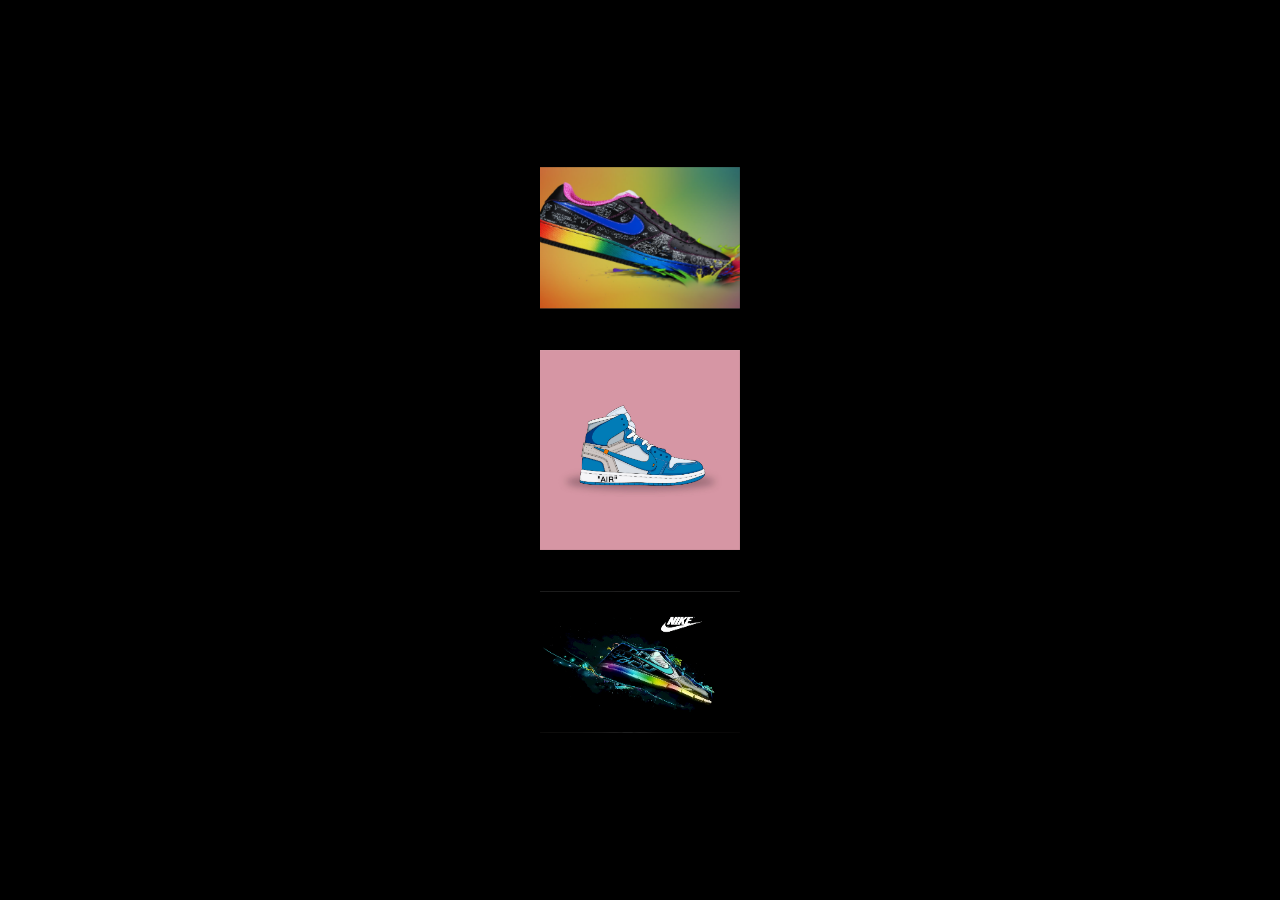
<file: images nav/index.html>
<!DOCTYPE html>
<html lang="en">
<head>
  <meta charset="UTF-8">
  <meta name="viewport" content="width=device-width, initial-scale=1.0">
  <link rel="stylesheet" href="style.css">
  <title>Document</title>
</head>
<body>
  <div class="box">
    <span style="--i:1"><img src="Nike-shoes2.jpg"></span>
    <span style="--i:2"><img src="Nike-shoes3.jpg"></span>
    <span style="--i:3"><img src="Nike-shoes4.jpg"></span>
    <span style="--i:4"><img src="Nike-shoes5.jpg"></span>
    <span style="--i:5"><img src="Nike-shoes6.jpg"></span>
    <span style="--i:6"><img src="Nike-shoes7.jpg"></span>
    <span style="--i:7"><img src="Nike-shoes8.jpg"></span>
    <span style="--i:8"><img src="Nike-shoes9.jpg"></span>

  </div>

</body>
</html>
</file>
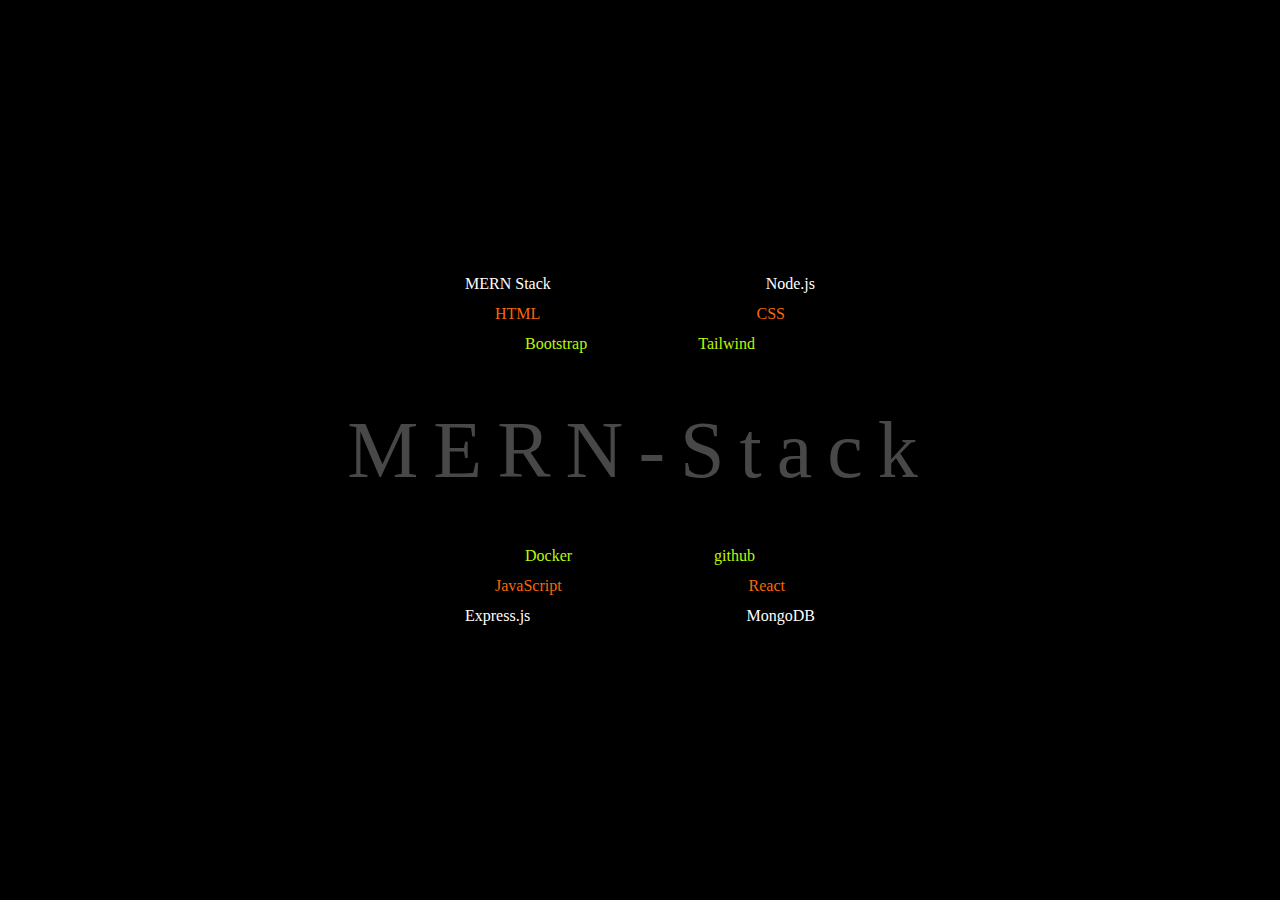
<file: my Animatin/index.html>
<!DOCTYPE html>
<html lang="en">
  <head>
    <meta charset="UTF-8" />
    <meta name="viewport" content="width=device-width, initial-scale=1.0" />
    <link rel="stylesheet" href="style.css" />
    <title>Document</title>
  </head>
  <body>

  <ul>
    <li>M</li>
    <li>E</li>
    <li>R</li>
    <li>N</li>
    <li>-</li>
    <li>S</li>
    <li>t</li>
    <li>a</li>
    <li>c</li>
    <li>k</li>
  </ul>
    <div class="loader">
      <span class="big-box1"><p class="word-1">MERN Stack</p>
        <p class="word-2">Node.js</p>
        <p class="word-3">Express.js</p>
        <p class="word-4">MongoDB</p>
      </span>
      <span class="big-box2">
        <p class="wordp2-1">HTML</p>
        <p class="wordp2-2">CSS</p>
        <p class="wordp2-3">JavaScript</p>
        <p class="wordp2-4">React</p>
      </span>
      <span class="big-box3">
        <p class="wordp3-1">Bootstrap</p>
        <p class="wordp3-2">Tailwind</p>
        <p class="wordp3-3">Docker</p>
        <p class="wordp3-4">github</p>
      </span>
    </div>
  </body>
</html>
</file>
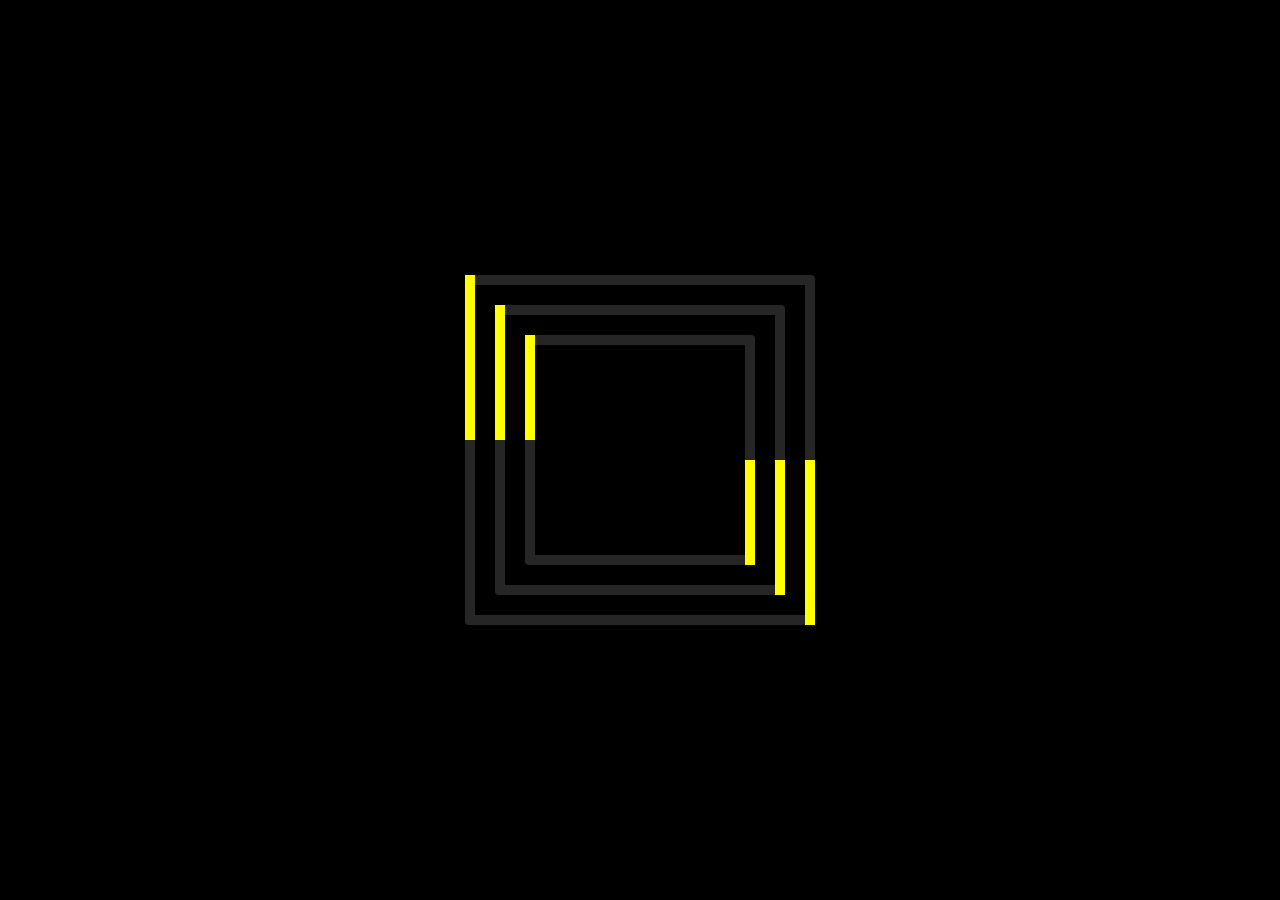
<file: Rotating square/index.html>
<!DOCTYPE html>
<html lang="en">
<head>
  <meta charset="UTF-8">
  <meta name="viewport" content="width=device-width, initial-scale=1.0">
  <link rel="stylesheet" href="style.css">
  <title>Document</title>
</head>
<body>
  <div class="loader">
    <span></span>
    <span></span>
    <span></span>
  </div>
</body>
</html>
</file>
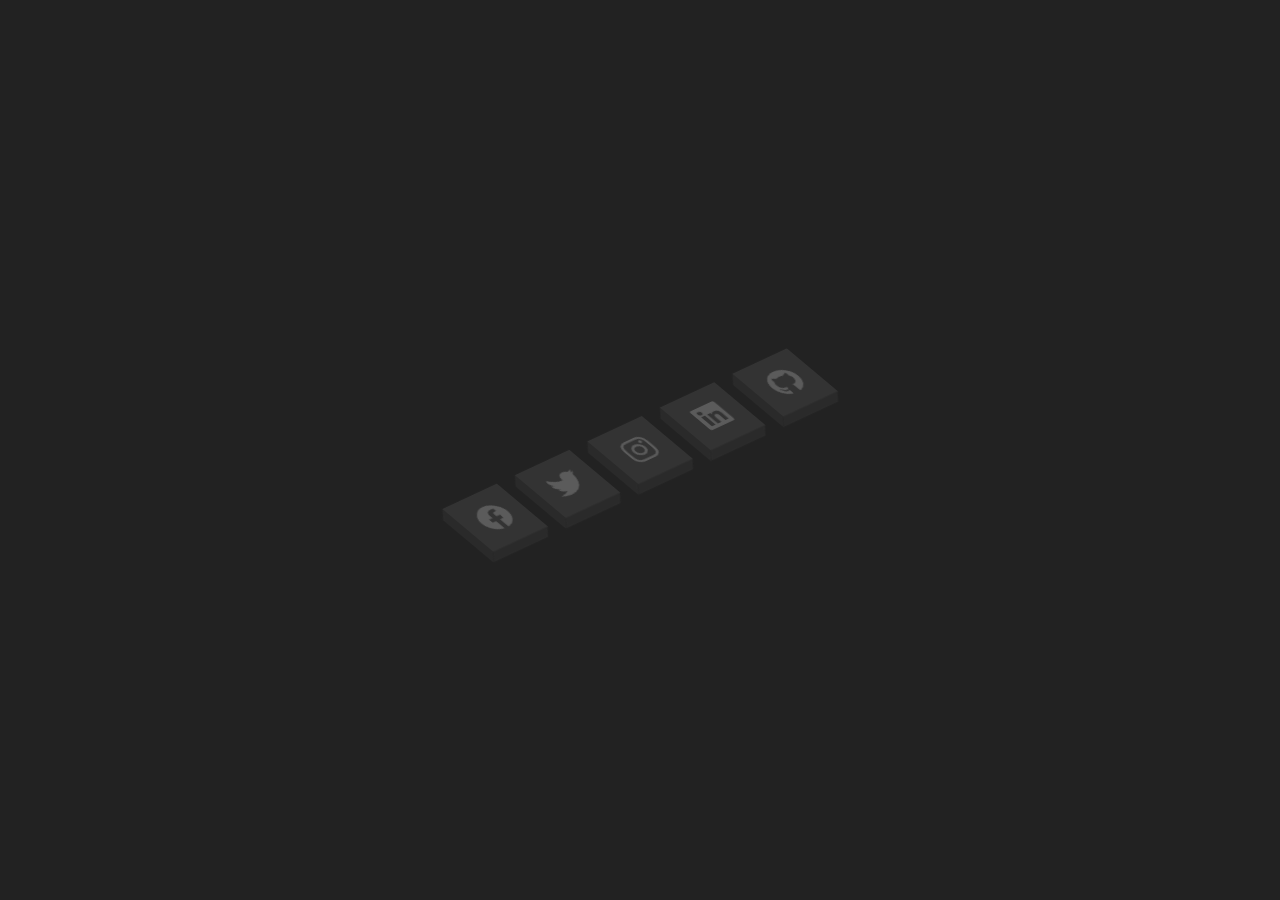
<file: social icon/index.html>
<!DOCTYPE html>
<html lang="en">
<head>
  <meta charset="UTF-8">
  <meta name="viewport" content="width=device-width, initial-scale=1.0">
  <link rel="stylesheet" href="css/all.css">
  <link rel="stylesheet" href="css/style.css">
  <title>Social Icon 3D</title>
</head>
<body>
  <ul>
    <li>
      <a href="#">
        <span></span>
        <span></span>
        <span></span>
        <span></span>
        <span class="fa-brands fa-facebook"></span>
      </a>
    </li>
    <li>
      <a href="#">
        <span></span>
        <span></span>
        <span></span>
        <span></span>
    
        <span class="fa-brands fa-twitter"></span>
      </a>
    </li>
    <li>
      <a href="#">
        <span></span>
        <span></span>
        <span></span>
        <span></span>
        <span class="fa-brands fa-instagram"></span>
      </a>
    </li>
    <li>
      <a href="#">
        <span></span>
        <span></span>
        <span></span>
        <span></span>
        <span class="fa-brands fa-linkedin"></span>
      </a>
    </li>
    <li>
      <a href="#">
        <span></span>
        <span></span>
        <span></span>
        <span></span>
        <span class="fa-brands fa-github"></span>
      </a>
    </li>
  </ul>
</body>
</html>
</file>
<file: images nav/style.css>
*{
  margin: 0;
  padding: 0;
  box-sizing: border-box;
}
body{
  display: flex;
  justify-content: center;
  align-items: center;
  min-height: 100vh;
  background: #000;
}

.box{
  position: relative;
  width: 200px;
  height: 200px;
  transform-style: preserve-3d;
  animation: animate 20s linear infinite;
}
@keyframes animate{
  0%{
    transform: perspective(1000px) rotateX(0deg) rotateY(35deg);
  }
  100%{
    transform: perspective(1000px) rotateX(360deg) rotateY(35deg);
  }
}
.box span{
  position: absolute;
  top: 0;
  left: 0;
  width: 100%;
  height: 100%;
  transform-origin: center;
  transform-style: preserve-3d;
  transform: rotateX(calc(var(--i) * 45deg)) translateZ(300px);
}
.box span img{
  position: absolute;
  top: 0;
  left: 0;
  width: 100%;
  height: 100%;
  object-fit: cover;
}
</file>
<file: my Animatin/style.css>
* {
  margin: 0;
  padding: 0;
  box-sizing: border-box;
}

body {
  background: #000;
}
/* ------------------------------- #First Animation ------------ */
ul{
  position: absolute;
  top: 50%;
  left: 50%;
  transform: translate(-50%, -50%);
  display: flex;
}
ul li{
  list-style: none;
  font-size: 5em;
  letter-spacing: 15px;
  color: #484848;
  text-shadow: none;
  animation: animate1 1s infinite linear;
}
@keyframes animate1 {
  0%{
    color: #a7a300;
    text-shadow: none;
  }
  18%{
    color: #a7a300;
    text-shadow: none;
  }
  20%{
    color: #fff900;
    text-shadow: 0 0 7px #fff000, 0 0 20px #ff6c00;
  }
  30%{
    color: #a7a300;
    text-shadow: none;
  }
  35%{
    color: #fff900;
    text-shadow: 0 0 7px #fff000, 0 0 20px #ff6c00;
  }
  70%{
    color: #a7a300;
    text-shadow: none;
  }
  85%{
    color: #fff900;
    text-shadow: 0 0 7px #fff000, 0 0 20px #ff6c00;
  }
  90%{
    color: #a7a300;
    text-shadow: none;
  }
  100%{
    color: #a7a300;
    text-shadow: none;
  }
}

ul li:nth-child(1){
  animation-delay: .2s;
}
ul li:nth-child(2){
  animation-delay: .4s;
}
ul li:nth-child(3){
  animation-delay: .6s;
}
ul li:nth-child(4){
  animation-delay: .8s;
}
ul li:nth-child(5){
  animation-delay: 1s;
}
ul li:nth-child(6){
  animation-delay: 1.2s;
}
ul li:nth-child(7){
  animation-delay: 1.4s;
}
ul li:nth-child(8){
  animation-delay: 1.6s;
}
ul li:nth-child(9){
  animation-delay: 1.8s;
}
ul li:nth-child(10){
  animation-delay: 2s;
}
/* ------------------------------- #Second Animation ------- */
.loader {
  position: absolute;
  top: 50%;
  left: 50%;
  transform: translate(-50%, -50%);
  width: 350px;
  height: 350px;
  perspective: 700px;
  background: transparent;
}
.loader span {
  position: absolute;
}


.loader span:nth-child(1) {
  top: 0;
  left: 0;
  right: 0;
  bottom: 0;
  animation: animate 10s linear infinite;
}
.loader span:nth-child(2) {
  top: 30px;
  left: 30px;
  right: 30px;
  bottom: 30px;
  animation: animate 8s linear infinite;
}
.loader span:nth-child(3) {
  top: 60px;
  left: 60px;
  right: 60px;
  bottom: 60px;
  animation: animate 6s linear infinite;
}

@keyframes animate {
  0% {
    transform: rotateY(0deg);
  }
  100% {
    transform: rotateY(360deg);
  }
}
.big-box1{
  position: relative;
}
.loader .big-box1 .word-1,.word-2, .word-3 ,.word-4{
  color: #fff;
  animation: animate_p 10s linear infinite;
  position: absolute;
}
.loader .big-box1 .word-1,.loader .big-box2 .wordp2-1,.loader .big-box3 .wordp3-1{
  top:0;
  left: 0;
}
.loader .big-box1 .word-2,.loader .big-box2 .wordp2-2,.loader .big-box3 .wordp3-2{
  top:0;
  right: 0;
}
.loader .big-box1 .word-3,.loader .big-box2 .wordp2-3,.loader .big-box3 .wordp3-3{
  bottom:0;
  left: 0;
}
.loader .big-box1 .word-4,.loader .big-box2 .wordp2-4,.loader .big-box3 .wordp3-4{
  bottom:0;
  right: 0;
}

.big-box2{
  position: relative;
}
.loader .big-box2 .wordp2-1,.wordp2-2,.wordp2-3,.wordp2-4{
  color: #f76708;
  animation: animate_p 8s linear infinite;
  position: absolute;
}
.loader .big-box3 .wordp3-1,.wordp3-2,.wordp3-3,.wordp3-4{
  color: #bbf708;
  animation: animate_p 6s linear infinite;
  position: absolute;
}
@keyframes animate_p {
  0% {
    transform: rotateY(0deg);
  }
  50% {
    transform: rotateY(180deg);
  }
  75% {
    transform: rotateY(270deg);
  }
  100% {
    transform: rotateY(360deg);
  }
}
</file>
<file: Rotating square/style.css>
*{
  margin: 0;
  padding: 0;
  box-sizing: border-box;
}

body {
  background: #000;
}
.loader {
  position: absolute;
  top: 50%;
  left: 50%;
  transform: translate(-50%, -50%);
  width: 350px;
  height: 350px;
  perspective: 700px;
  background: transparent ;
}
.loader span{
  position: absolute;
  border: 10px solid #262626;
  border-radius: 4px;
}
.loader span::before{
  position: absolute;
  content: '';
  top: -10px;
  left: -10px;
  width: 10px;
  height: 50%;
  background: #ff0;
}

.loader span::after{
  position: absolute;
  content: '';
  bottom: -10px;
  right: -10px;
  width: 10px;
  height: 50%;
  background: #ff0;
}
.loader span:nth-child(1){
  top: 0;
  left: 0;
  right: 0;
  bottom: 0;
  animation: animate 8s linear infinite;
}
.loader span:nth-child(2){
  top: 30px;
  left: 30px;
  right: 30px;
  bottom: 30px;
  animation: animate 4s linear infinite;
}
.loader span:nth-child(3){
  top: 60px;
  left: 60px;
  right: 60px;
  bottom: 60px;
  animation: animate 2s linear infinite;
}

@keyframes animate{
  0%{
    transform: rotateY(0deg);
  }
  100%{
    transform: rotateY(360deg);
  }
}
</file>
<file: social icon/css/style.css>
*{
  margin: 0;
  padding: 0;
  box-sizing: border-box;
}
body{
  display: flex;
  justify-content: center;
  align-items: center;
  min-height: 100vh;
  background: #222;
}
ul{
  list-style: none;
  position: relative;
  display: flex;
  transform-style: preserve-3d;
  transform:rotate(-25deg) skew(25deg);
}
ul li{
  position: relative;
  width: 60px;
  height: 60px;
  margin: 0 10px;
}
ul li::before{
  content: '';
  position: absolute;
  bottom: -10px;
  left: 0;
  width: 100%;
  height: 10px;
  background: #2a2a2a;
  transform-origin: top;
  transform: skewX(-41deg);
}
ul li::after{
  content: '';
  position: absolute;
  top: 0;
  left: -9px;
  width: 9px;
  height: 100%;
  background: #2a2a2a;
  transform-origin: right;
  transform: skewY(-49deg);
}
ul li span{
  position: absolute;
  top: 0;
  left: 0;
  width: 100%;
  height: 100%;
  display: flex !important;
  justify-content: center;
  align-items: center;
  background: #333;
  color: rgba(255, 255, 255,.2);
  font-size: 30px ;
  transition: .2s;
}
ul li:hover span{
  z-index: 100;
  transition: .5s;
  color: #fff;
  box-shadow: -1px 1px 1px rgba(0,0,0,.05);
}
ul li:hover span:nth-child(5){
  transform: translate(40px,-40px);
  opacity: 1;
}
ul li:hover span:nth-child(4){
  transform: translate(30px,-30px);
  opacity: .8;
}
ul li:hover span:nth-child(3){
  transform: translate(20px,-20px);
  opacity: .6;
}
ul li:hover span:nth-child(2){
  transform: translate(10px,-10px);
  opacity: .4;
}
ul li:hover span:nth-child(1){
  transform: translate(0px,0px);
  opacity: .2;
}
ul li:nth-child(1):hover span{
  background: #3b5999;
}
ul li:nth-child(2):hover span{
  background:#36a7f2 ;
}
ul li:nth-child(3):hover span{
  background:#f34328 ;
}
ul li:nth-child(4):hover span{
  background:#0969aa ;
}
</file>
